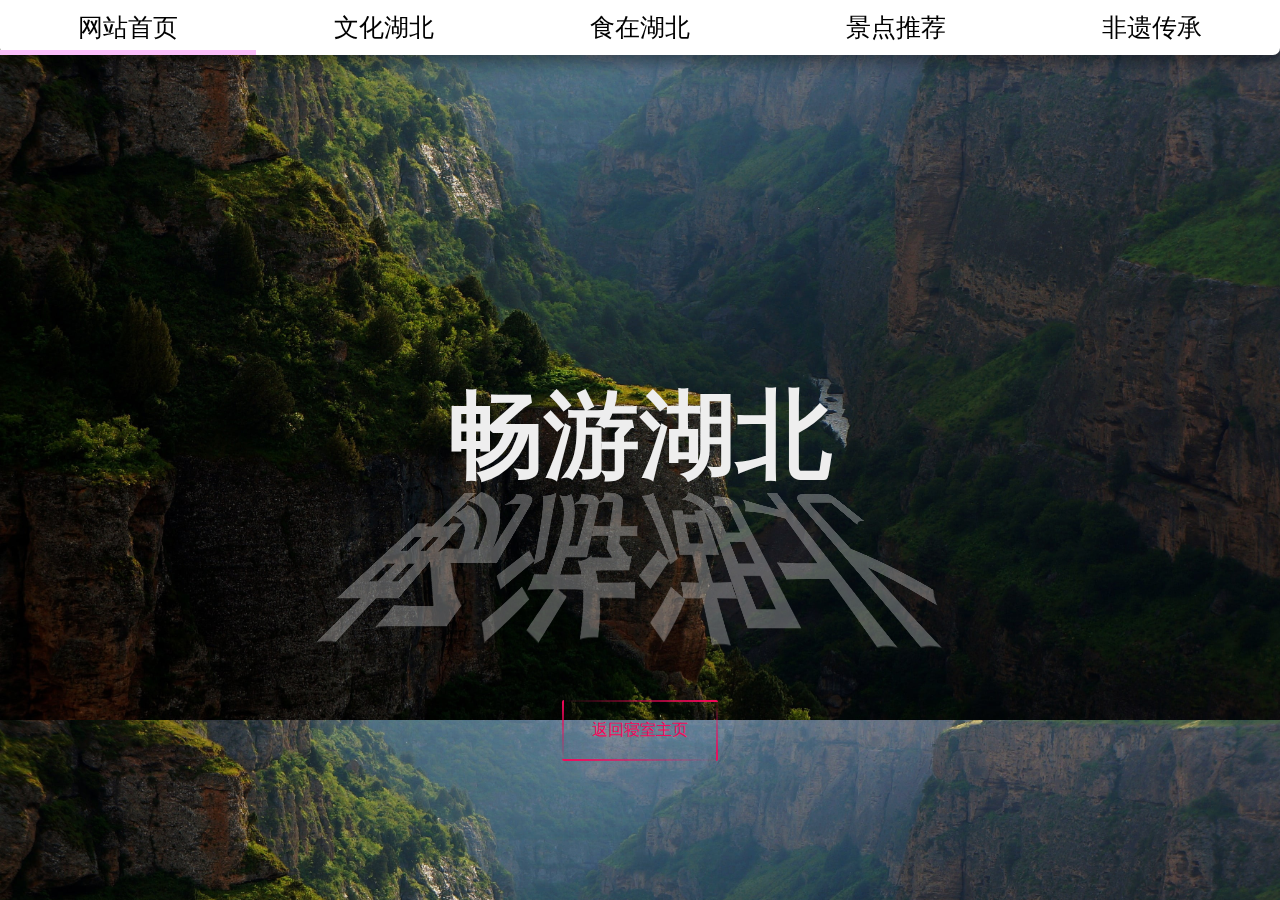
<file: index.html>
<!DOCTYPE html>
<html lang="en">
<head>
    <link rel="stylesheet" href="style.css">
    <meta charset="UTF-8">
    <meta http-equiv="content-type" content="text/html; charset=utf-8">
    <meta name="viewport" content="width=device-width, initial-scale=1.0">
    <title>畅游湖北</title>
    <style>
        
            /* background-size: cover; */
        body {
            background-image: url(images/main.jpg);
            background-size: cover;
            display: flex;
            justify-content: center;
        }

        .btn {
            position: absolute;
            top: 700px;
        }
        button {
        padding: 10px 20px;
        background-color: #333;
        color: #fff;
        border: none;
        border-radius: 5px;
        cursor: pointer;
        display: block;
        margin: 0 auto;
        
    }
    
    .maintitle {
        position: absolute;
        top: 400px;
    }
    .maintitle h1 {
        color: #eee;
        line-height: 0.75;
        position: relative;
        font-size: 6rem;
        perspective: 100px;
        font-weight: 900;
    }

    .maintitle h1:before {
        position: absolute;
        content: "畅游湖北";
        left: 0;
        bottom: -150%;
        right: 0;
        transform: scaleX(130%) scaleY(-1) rotateX(-40deg);
        opacity: 0.3;
        color: #fff;
        z-index: -1;
    }

    :root {
        --clr: rgb(245,7,90);
    }
    .btn a {
        position: relative;
        display: block;
        padding: 20px 30px;
        overflow: hidden;
        color: var(--clr);
        border-radius: 2px;
        transition: all 0.5s;
        text-decoration: none;
    }

    .btn a:hover {
        background: var(--clr);
        color:#fff;
        box-shadow: 0 0 5px var(--clr), 0 0 5px var(--clr), 0 0 5px var(--clr);
    }
    .btn a > span{
        position: absolute;
        display: block;
        background: linear-gradient(calc(var(--i) * 90deg),transparent,var(--clr));
    }
    .btn a > span:nth-child(1) {
        top: 0;
        left: 0;
        width: 100%;
        height: 2px;
        animation: move1 1s linear infinite;
    }

    @keyframes move1 {
        0% {
            left: -100%;
        }
        50%,
        100% {
            left: 100%;
        }
    }
    .btn a > span:nth-child(2) {
        top: 0;
        right: 0;
        width: 2px;
        height: 100%;
        animation: move2 1s linear infinite;
        animation-delay: 0.25s;
    }

    @keyframes move2 {
        0% {
            top: -100%;
        }
        50%,
        100% {
            top: 100%;
        }
    }
    .btn a > span:nth-child(3) {
        bottom: 0;
        right: 0;
        width: 100%;
        height: 2px;
        animation: move3 1s linear infinite;
        animation-delay: 0.5s;
    }

    @keyframes move3 {
        0% {
            right: -100%;
        }
        50%,
        100% {
            right: 100%;
        }
    }
    .btn a > span:nth-child(4) {
        bottom: 0;
        left: 0;
        width: 2px;
        height: 100%;
        animation: move4 1s linear infinite;
        animation-delay: 0.75s;
    }

    @keyframes move4 {
        0% {
            bottom: -100%;
        }
        50%,
        100% {
            bottom: 100%;
        }
    }
    </style>
</head>
<body>
    <div class="nav">
        <ul>  
            <li><a href="web/main.html">网站首页</a></li>
            <li><a href="web/culture.html">文化湖北</a></li>
            <li><a href="web/diet.html">食在湖北</a></li>
            <li><a href="web/travel.html">景点推荐</a></li>
            <li><a href="web/craft.html">非遗传承</a></li>
            <div class="nav-box"></div>
        </ul>
    </div>
    <div class="maintitle">
        <h1>畅游湖北</h1>
    </div>
<!-- <div class="btn">
    <button class="button - position" onclick="window.location.href='https://flyjumpbow.github.io/609/';">点击返回寝室主页</button>
</div> -->
<div class="btn">
    <a href="https://flyjumpbow.github.io/609/">
        <span style="--i: 1"></span>
        <span style="--i: 2"></span>
        <span style="--i: 3"></span>
        <span style="--i: 4"></span>
        返回寝室主页
    </a>
</div>
</body>
</html>
</file>
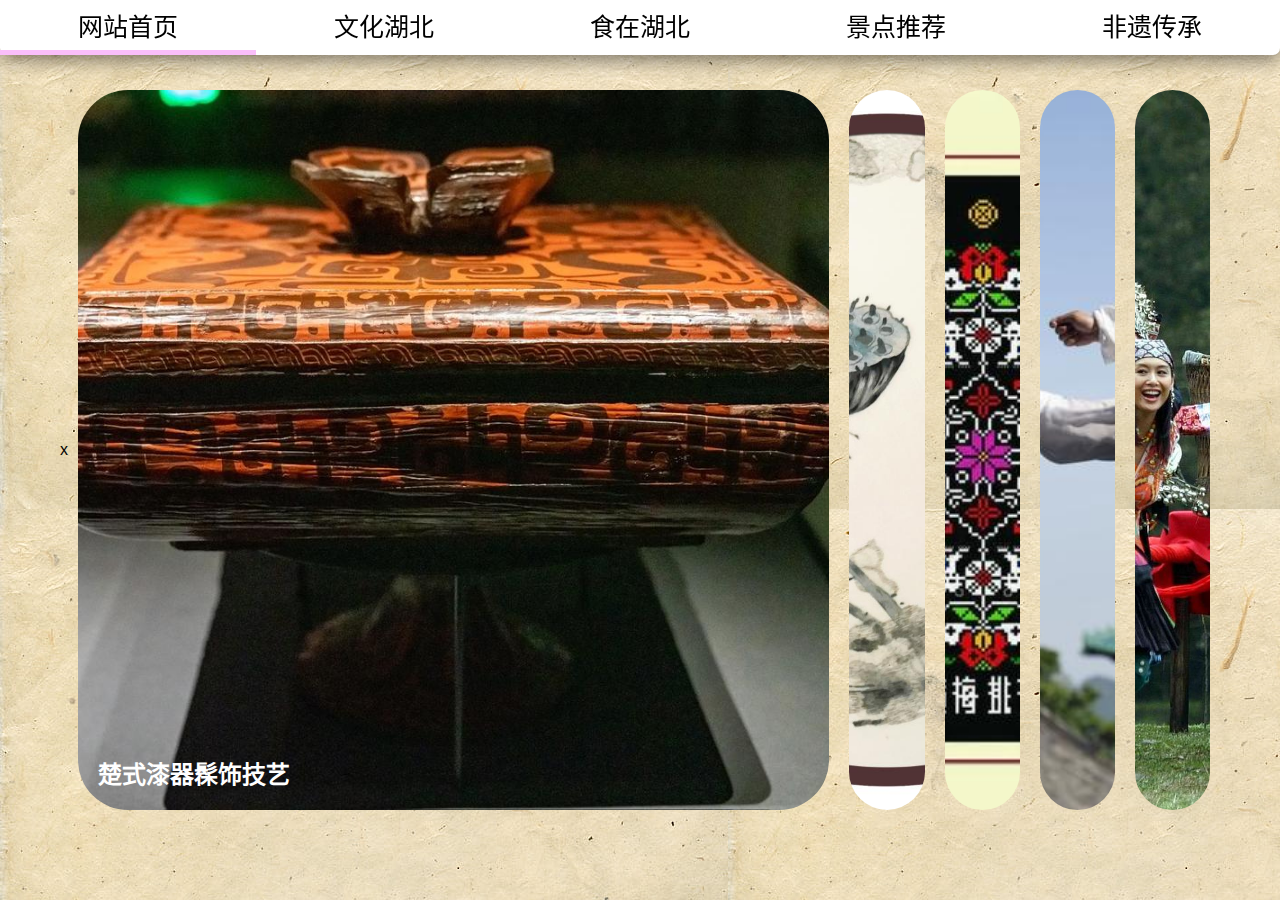
<file: web/craft.html>
<!DOCTYPE html>
<html lang="zh-CN">
<head>
    <meta charset="UTF-8">
    <meta name="viewport" content="width=device-width, initial-scale=1.0">
    <title>景点推荐</title>
    <link rel="stylesheet" href="../style.css">
    <script src="https://cdnjs.cloudflare.com/ajax/libs/jquery/3.4.1/jquery.min.js"></script>
    <style>
        * {
            box-sizing: border-box;
        }
        body {
            
            background-image: url(../images/background2.jpg);
            background-attachment: fixed;
            font-family: 'Muli', sans-serif;
            display: flex;
            align-items: center;
            justify-content: center;
            height: 100vh;
            overflow: hidden;
            margin: 0;
        }

        .container {
            display: flex;
            width: 90vw;
        }

        .panel {
            background-size: cover;
            background-position: center;
            background-repeat: no-repeat;
            height: 80vh;
            border-radius: 50px;
            color: #fff;
            cursor: pointer;
            flex: 0.5;
            margin: 10px;
            position: relative;
            transition: all 700ms ease-in;
        }

        .panel h3 {
            font-size: 24px;
            position: absolute;
            bottom: 20px;
            left: 20px;
            margin: 0;
            opacity: 0;
        }

        .panel.active {
            flex: 5;
        }

        .panel.active h3 {
            opacity: 1;
            transition: opacity 0.3s ease-in 0.4s;
        }

        @media (max-width: 480px) {
            .container {
                width: 100vw;
            }

            .panel:nth-of-type(4),
            .panel:nth-of-type(5) {
                display: none;
            }
        }
    </style>
    <script>
        window.onload = function(){
            const panels = document.querySelectorAll('.panel')
                panels.forEach(panel => {
                    panel.addEventListener('click', () => {
                        removeActiveClasses()
                        panel.classList.add('active')
                    })
                })

            function removeActiveClasses() {
                panels.forEach(panel => {
                    panel.classList.remove('active')
                })
            }    
        }
        
    </script>
</head>
<body>
    x
    <!-- <header>    
        <ul id="nav">
            <li class="slide1"></li>
            <li class="slide2"></li>
            <li><a href="../index.html">网站首页</a></li>
            <li><a href="culture.html">文化湖北</a></li>
            <li><a href="diet.html">食在湖北</a></li>
            <li><a href="travel.html">景点推荐</a></li>
            <li><a href="craft.html">非遗传承</a></li>
        </ul>
    </header> -->
    <div class="nav">
        <ul>  
            <li><a href="../index.html">网站首页</a></li>
            <li><a href="culture.html">文化湖北</a></li>
            <li><a href="diet.html">食在湖北</a></li>
            <li><a href="travel.html">景点推荐</a></li>
            <li><a href="craft.html">非遗传承</a></li>
            <div class="nav-box"></div>
        </ul>
    </div>
    <div class="container">
        <div class="panel active"
            style="background-image: url(../images/craft1.jpeg)">
            <h3>楚式漆器髹饰技艺</h3>
        </div>

        <div class="panel"
            style="background-image: url(../images/craft2.jpeg)">
            <h3 style="color: black;">汉绣</h3>
        </div>
        <div class="panel"
            style="background-image: url(../images/craft3.jpeg)">
            <h3 style="color: black;">黄梅挑花</h3>
        </div>
        <div class="panel"
            style="background-image: url(../images/craft4.jpeg)">
            <h3>武当武术</h3>
        </div>
        <div class="panel"
            style="background-image: url(../images/craft5.jpeg)">
            <h3>土家族摆手舞</h3>
        </div>

    </div>
<script src="../myjs.js"></script>    
</body>
</html>
</file>
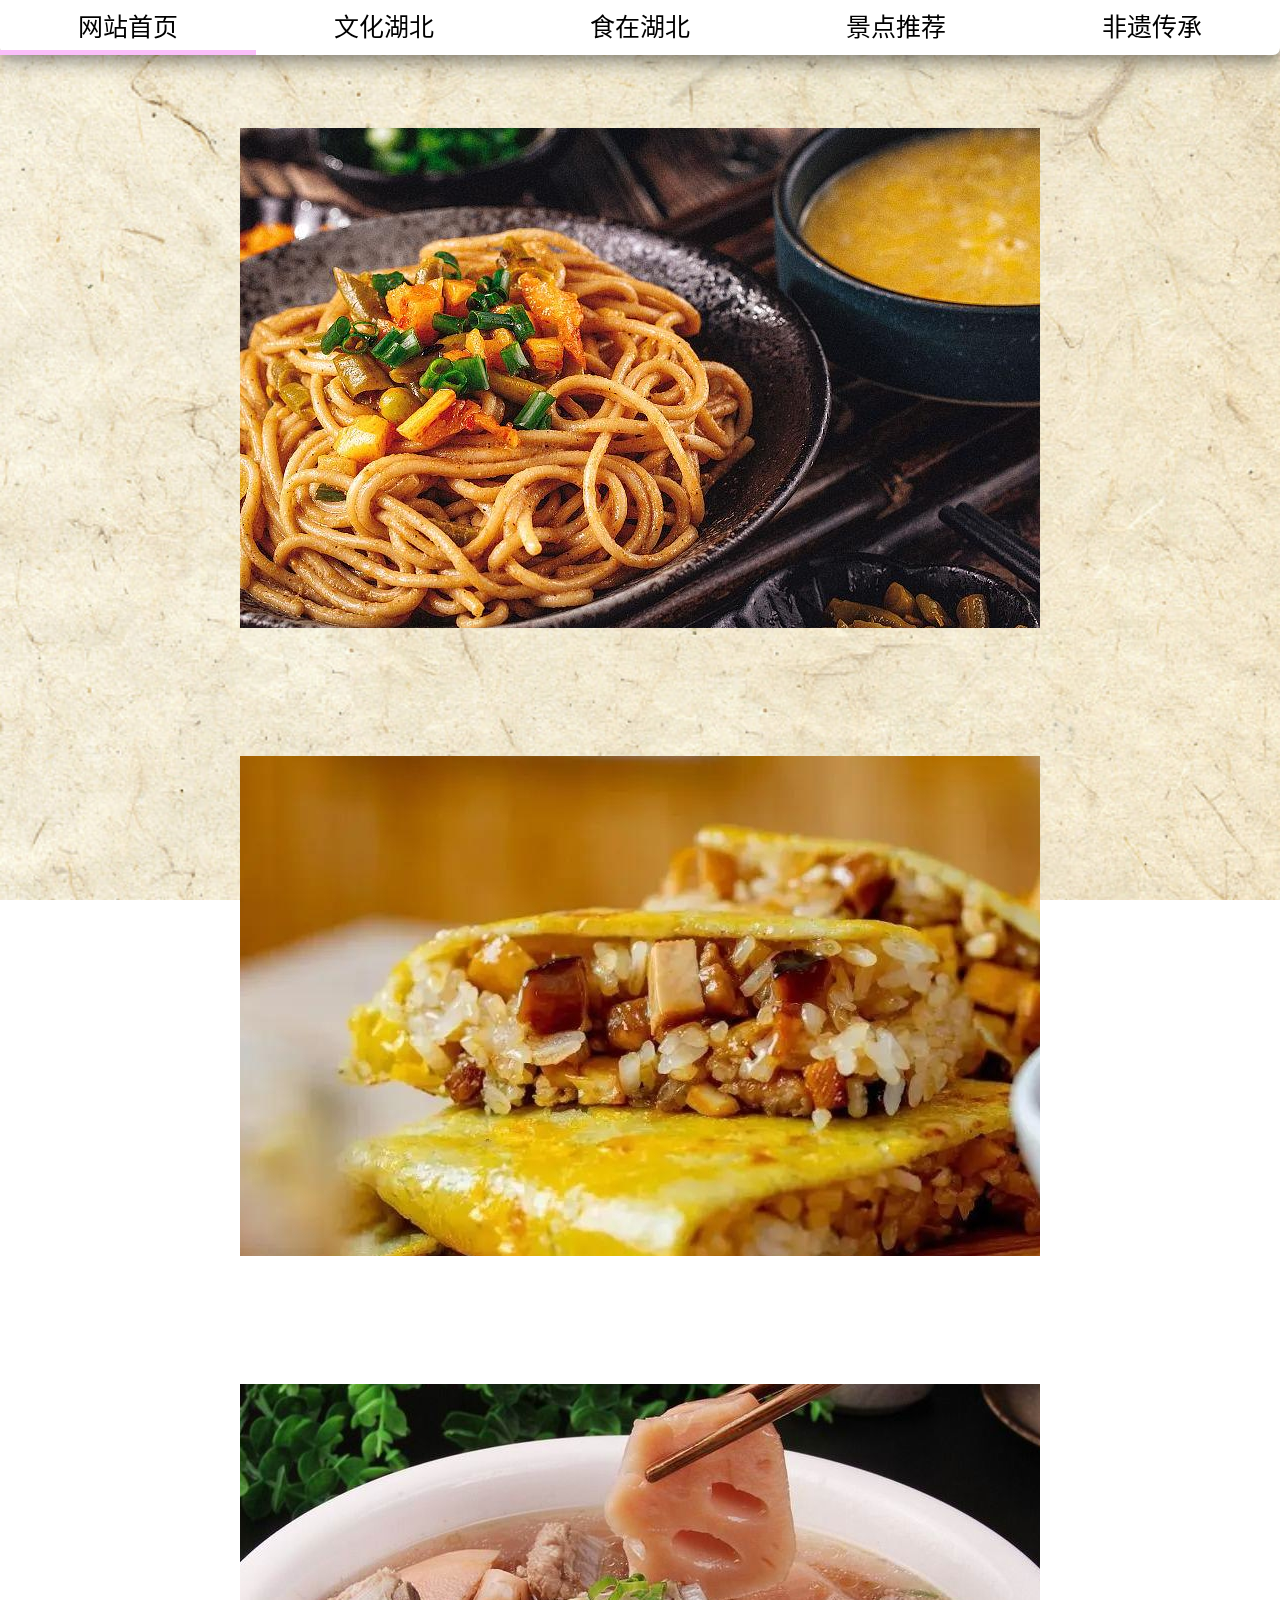
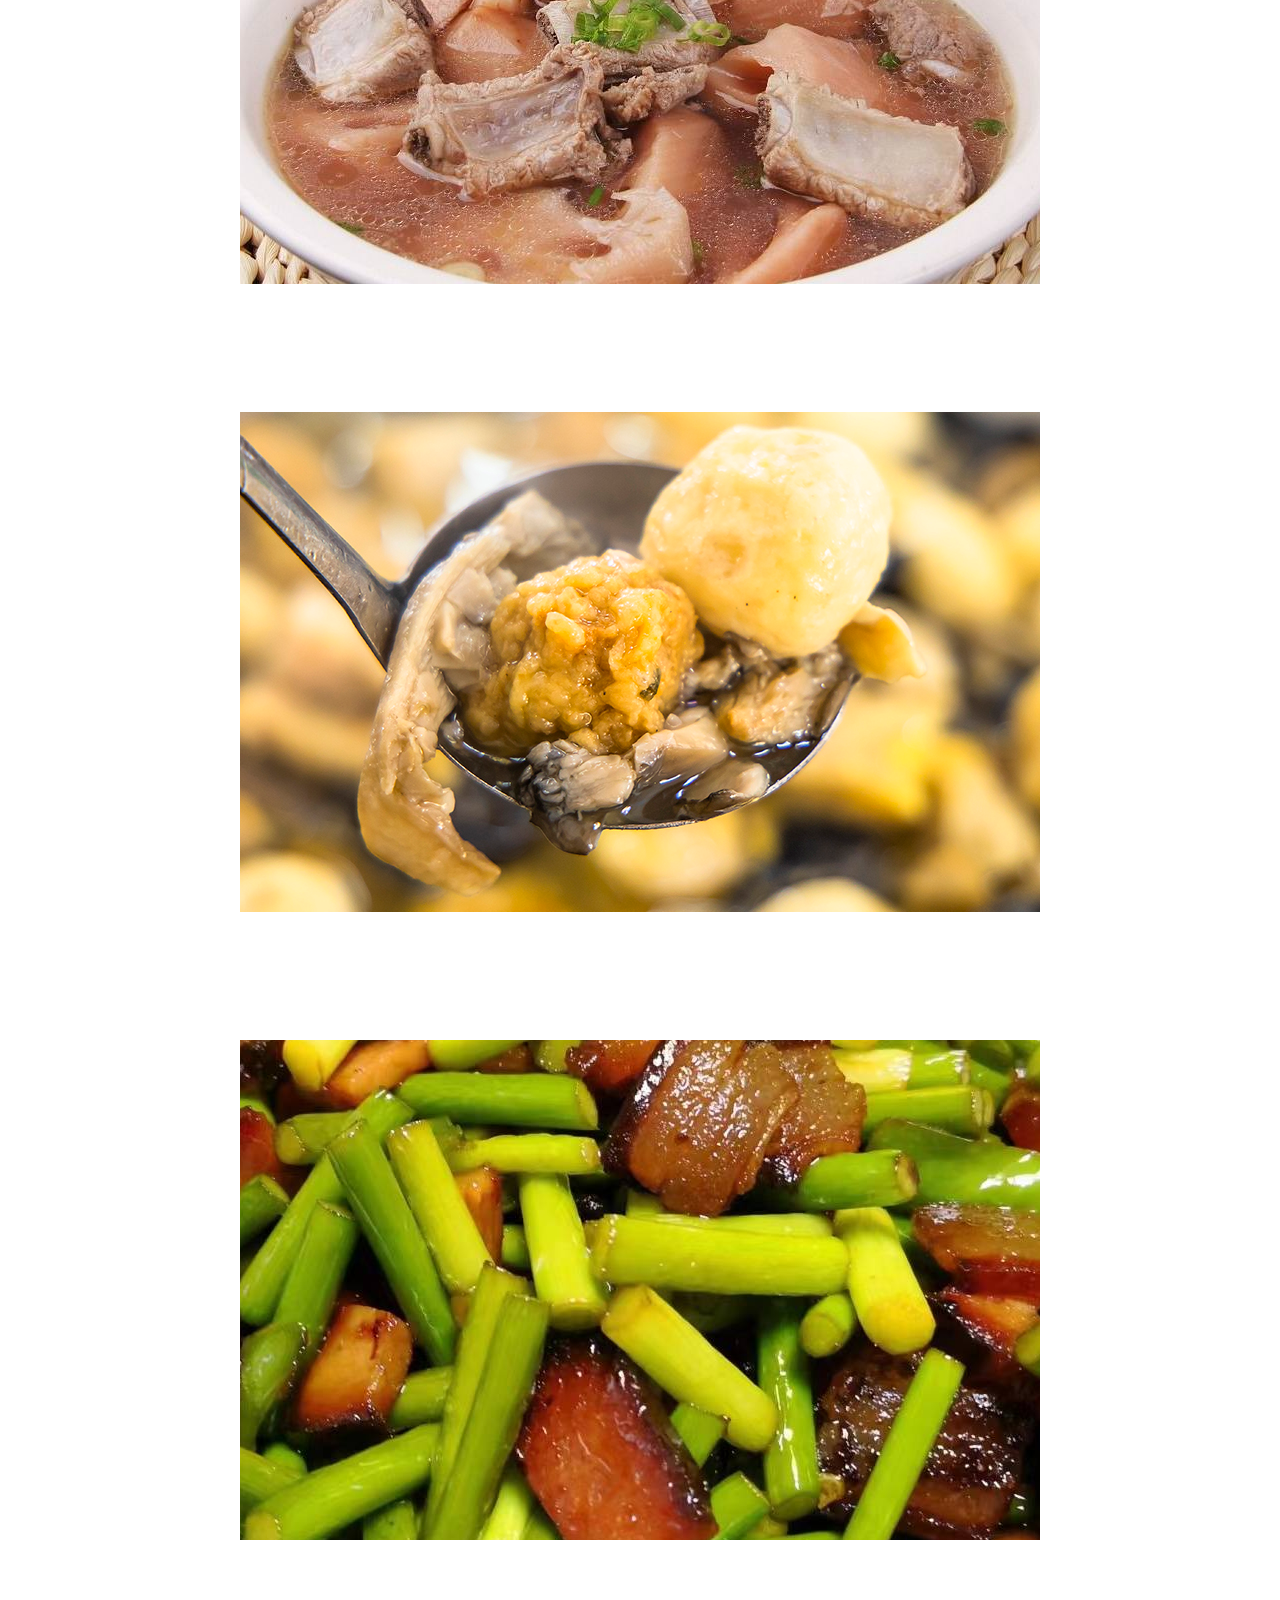
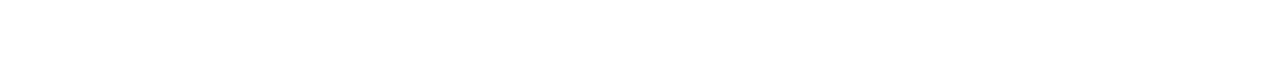
<file: web/diet.html>
<!DOCTYPE html>
<html lang="zh-CN">
<head>
   <!DOCTYPE html>
<html lang="en">

<head>
  <meta charset="UTF-8">
  <meta name="viewport" content="width=device-width, initial-scale=1.0">
  <title>湖北美食</title>
  <!-- 引入 Font Awesome 图标库的 CSS 文件 -->
  <link rel="stylesheet" href="https://cdnjs.cloudflare.com/ajax/libs/font-awesome/6.2.0/css/all.min.css">
    <meta charset="UTF-8">
    <meta name="viewport" content="width=device-width, initial-scale=1.0">
    <title>食在湖北</title>
    <style>
      * {
          padding: 0;
          margin: 0;
          border: 0;
          transition: all .5s ease;
      }
      body{
        background-image: url(../images/background1.jpg);
        background-attachment: fixed;
        background-size: cover;
      }
      .container {
         position: relative;
         display: flex;
         justify-content: center;
         align-items: center;
         max-width: 800px;
         height: 500px;
         margin: 10% auto;
         overflow: hidden;
         z-index: 0;
         
      }

      .container:hover{
         box-shadow: 0 20px 20px 5px rgba(0, 0, 0, 0.5);
      }

      .container .intro {
         position: absolute;
         top: 0;
         left: 100%;
         width: 55%;
         height: 100%;
         background: rgba(0, 0, 0, 0.5);
         padding: 35px 25px;
      }
      .container:hover .intro {
         left:40%;
         z-index: 999;
         color: white;
      }
      
      .intro {
      padding: 20px;
    }

    /* 食物名称样式 */
      .foodname {
      font-size: 24px;
      margin-bottom: 10px;
      color: #bebdbd; /* 这里将颜色从 #333 修改为 #555，使其变亮一点 */
      }

      /* 原料和做法标题样式 */
      h3 {
      font-size: 18px;
      margin-top: 15px;
      color: #bebaba; /* 从 #555 修改为 #777，调亮颜色 */
      }

      /* 段落文本样式 */
      p {
      line-height: 1.6;
      color: #888; /* 从 #666 修改为 #888，调亮颜色 */
      }

    .back-to-top {
  position: fixed;
  bottom: 20px;
  right: 20px;
  width: 50px;
  height: 50px;
  border-radius: 50%;
  background-color: #333;
  color: #fff;
  text-align: center;
  line-height: 50px;
  cursor: pointer;
  display: none;
  transition: 0.3s;
}

.back-to-top:hover {
  background-color: #555;
}

    </style>
    <link rel="stylesheet" href="../style.css">
    <script src="https://cdnjs.cloudflare.com/ajax/libs/jquery/3.4.1/jquery.min.js"></script>


</head>

   
<body>
  
   <div class="nav" style="display: flex">
      <ul>  
         <li><a href="../index.html">网站首页</a></li>
         <li><a href="culture.html">文化湖北</a></li>
         <li><a href="diet.html">食在湖北</a></li>
         <li><a href="travel.html">景点推荐</a></li>
         <li><a href="craft.html">非遗传承</a></li>
         <div class="nav-box"></div>
          <div class="nav-box"></div>
      </ul>
  </div>


   
 
    
    

      <div class="container">
         
            <img src="../images/diet1.jpeg" alt="热干面">'
            <div class="intro">
               <h2 class="foodname">热干面</h2>
               <h3>原料</h3>
               <p>碱水面条、芝麻酱、香油、葱花、萝卜丁、盐、生抽、老抽、胡椒粉、醋、蒜末等。</p>
               <h3>做法</h3>
               <p>1. 烧一锅开水，将碱水面条放入锅中煮熟，捞出沥干水分，放入碗中，加入香油搅拌均匀，防止面条粘连。
               <br> 2. 取适量芝麻酱，加入盐、生抽、老抽、胡椒粉、醋、蒜末等调料，用适量的温水搅拌均匀，调制成芝麻酱糊。
               <br> 3. 将调好的芝麻酱糊倒入面条碗中，搅拌均匀，使面条均匀地裹上芝麻酱。
               <br> 4. 最后撒上葱花、萝卜丁即可。</p>
               <p class="foodintro">武汉最具代表性的小吃之一，面条筋道有嚼劲，搭配芝麻酱、葱花、萝卜丁等调料，香气扑鼻</p>
            </div>
      </div>

      <div class="container">
         <img src="../images/diet2.jpg" alt="三鲜豆皮">
         <div class="intro">
           <h2 class="foodname">三鲜豆皮</h2>
           <h3>原料</h3>
           <p>糯米、豆皮、猪肉、香菇、竹笋、鸡蛋、盐、生抽、老抽、蚝油、胡椒粉、葱姜蒜等。</p>
           <h3>做法</h3>
           <p>1. 将糯米提前浸泡数小时，然后蒸熟备用。
             <br> 2. 猪肉、香菇、竹笋切成丁，葱姜蒜切末。锅中倒油，放入葱姜蒜末爆香，加入猪肉丁煸炒至变色，再加入香菇丁、竹笋丁翻炒均匀，加入盐、生抽、老抽、蚝油、胡椒粉等调料调味，制成馅料。
             <br> 3. 将豆皮平铺在平底锅上，倒入适量蛋液，摊平，待蛋液稍微凝固后，将蒸熟的糯米均匀地铺在豆皮上，压实。
             <br> 4. 在糯米上铺上炒好的馅料，然后将豆皮从一端卷起，卷成卷状，煎至两面金黄即可。</p>
           <p class="foodintro">以糯米、豆皮为主要原料，包裹着鲜肉、鲜蛋、鲜虾等馅料，口感丰富，味道鲜美</p>
         </div>
      </div>

      <div class="container">
         <img src="../images/diet3.jpeg" alt="排骨藕汤">
         <div class="intro">
           <h2 class="foodname">排骨藕汤</h2>
           <h3>原料</h3>
           <p>排骨、莲藕、姜片、葱段、料酒、盐、胡椒粉等。</p>
           <h3>做法</h3>
           <p>1. 排骨洗净剁成小段，冷水下锅，加入姜片、葱段、料酒，焯水去腥后捞出沥干。
             <br> 2. 莲藕去皮洗净，切成滚刀块，用刀背拍松藕块（这样可使藕汤更易浓稠）。
             <br> 3. 将排骨和藕块放入砂锅中，加入足量的清水，大火烧开后转小火慢炖 1.5 - 2 小时，至排骨和藕块熟透。
             <br> 4. 最后加入适量盐和胡椒粉调味即可。</p>
           <p class="foodintro">湖北的传统名菜，汤鲜味美，藕香软糯，排骨肉质鲜嫩，营养丰富，是家庭聚会和冬季暖身的佳品。</p>
         </div>
       </div>
       
       <div class="container">
         <img src="../images/diet4.jpeg" alt="黄陂三鲜">
         <div class="intro">
           <h2 class="foodname">黄陂三鲜</h2>
           <h3>原料</h3>
           <p>鱼丸、肉丸、肉糕、木耳、青菜、鸡汤、盐、胡椒粉、香油等。</p>
           <h3>做法</h3>
           <p>1. 鱼丸、肉丸、肉糕均为提前制作好的半成品（鱼丸一般选用新鲜鱼肉剁成茸，加入葱姜水、盐、淀粉等搅拌上劲后制成丸子；肉丸以猪肉为主料，加入调料搅拌均匀后制成；肉糕则是将猪肉、鱼肉、淀粉等混合蒸制而成）。
             <br> 2. 锅中加入鸡汤或清水烧开，先放入肉糕煮几分钟，再放入鱼丸和肉丸继续煮至熟透。
             <br> 3. 放入木耳、青菜稍煮片刻，加入适量盐、胡椒粉调味，最后淋上香油即可。</p>
           <p class="foodintro">黄陂地区的特色美食，集鱼丸的滑嫩、肉丸的鲜美、肉糕的软糯于一体，口感丰富，味道浓郁，常作为宴席上的重要菜品。</p>
         </div>
       </div>
       
       <div class="container">
         <img src="../images/diet5.jpeg" alt="洪山菜薹炒腊肉">
         <div class="intro">
           <h2 class="foodname">洪山菜薹炒腊肉</h2>
           <h3>原料</h3>
           <p>洪山菜薹、腊肉、蒜、盐、生抽、白糖等。</p>
           <h3>做法</h3>
           <p>1. 洪山菜薹洗净，切成段；腊肉切片，用温水浸泡片刻去除部分盐分，捞出沥干；蒜切末。
             <br> 2. 锅中放少许油，油热后放入腊肉片煸炒出油，至腊肉微焦，盛出备用。
             <br> 3. 锅中留底油，放入蒜末爆香，加入洪山菜薹快速翻炒至断生。
             <br> 4. 倒入炒过的腊肉片，加入适量盐、生抽、白糖调味，翻炒均匀即可。</p>
           <p class="foodintro">洪山菜薹是湖北武汉的特产蔬菜，质地脆嫩，清甜可口，与腊肉搭配炒制，腊味浓郁，菜薹鲜嫩，别具风味。</p>
         </div>
       </div>
 
       <button class="back-to-top"><i class="fa-solid fa-arrow-up"></i></button>

       <script>
         // 获取回到顶部按钮元素
         const backToTopButton = document.querySelector('.back-to-top');
         // 监听页面滚动事件
         window.addEventListener('scroll', function () {
           if (document.body.scrollTop > 200 || document.documentElement.scrollTop > 200) {
             backToTopButton.style.display = 'block';
           } else {
             backToTopButton.style.display = 'none';
           }
         });
         // 为回到顶部按钮添加点击事件监听器
         backToTopButton.addEventListener('click', function () {
           window.scrollTo({
             top: 0,
             behavior:'smooth'
           });
         });
       </script>

 <script src="../myjs.js"></script>
</body>
</html>
</file>
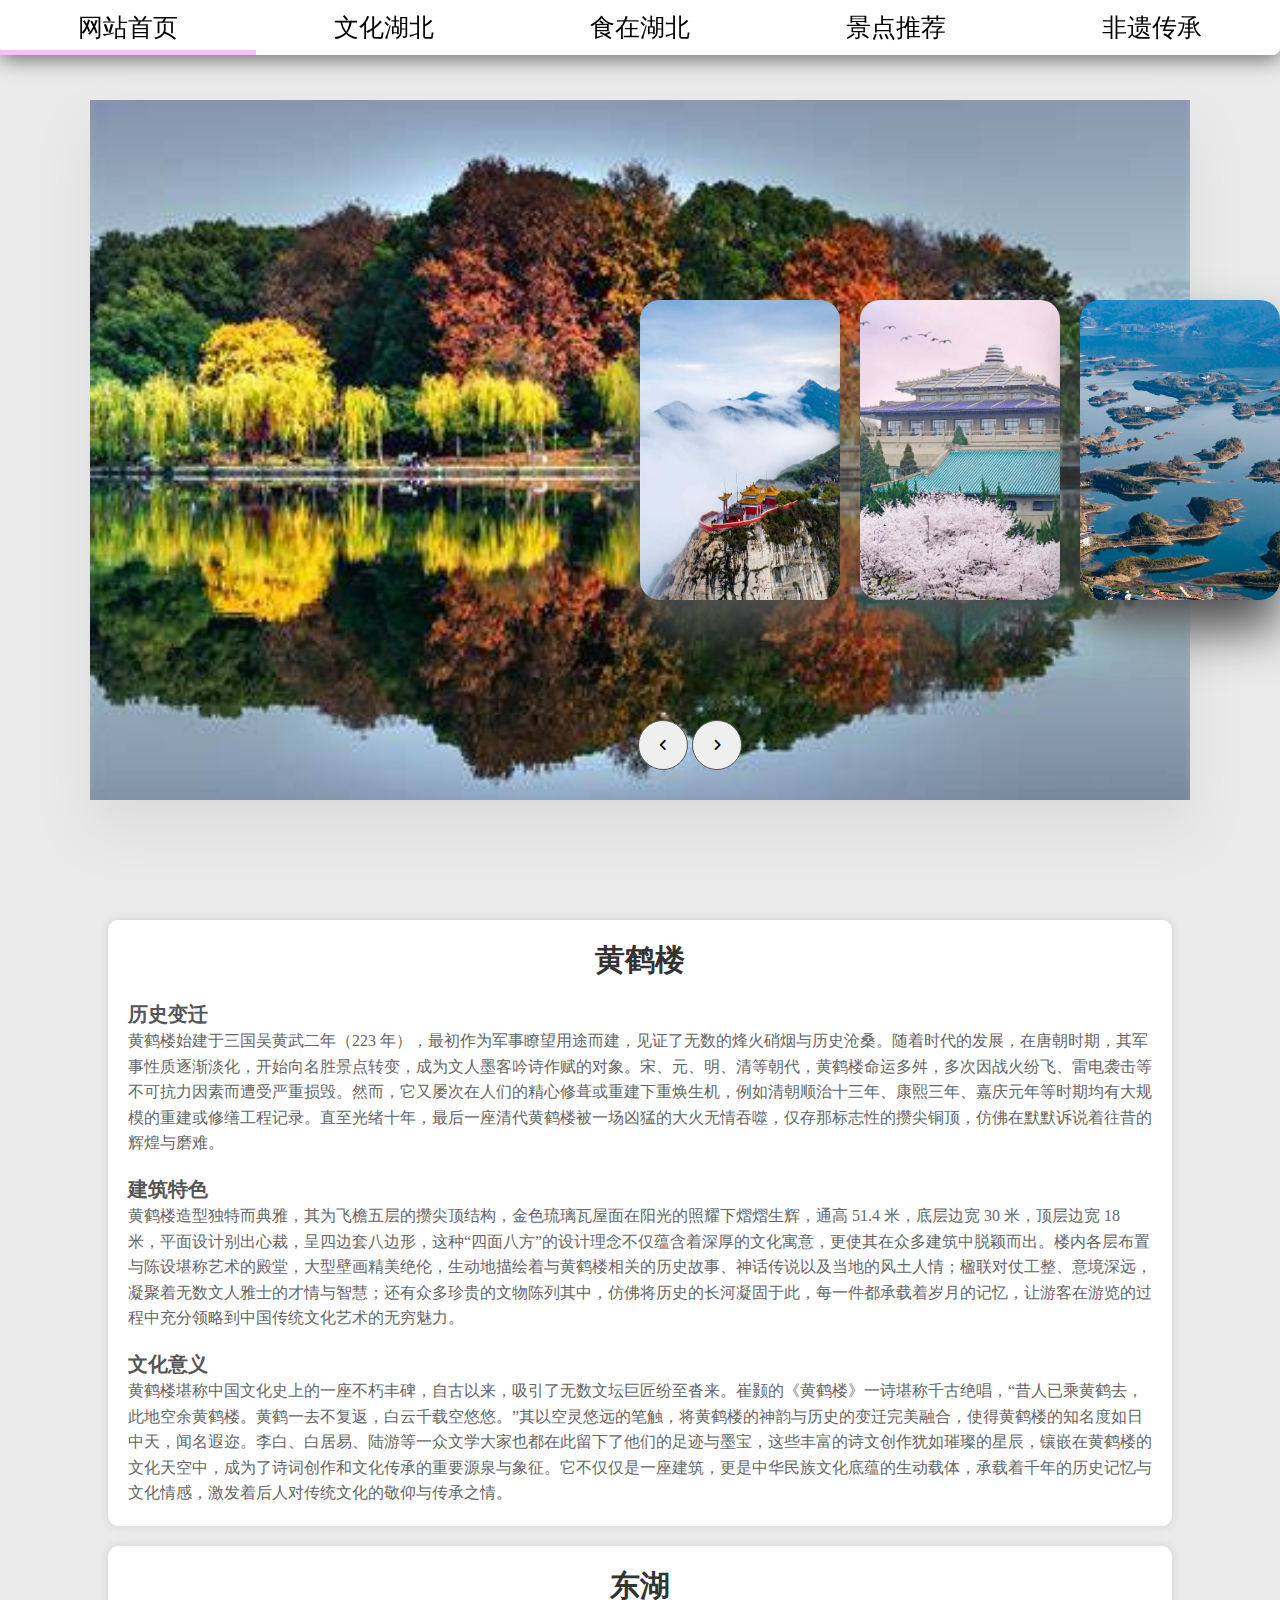
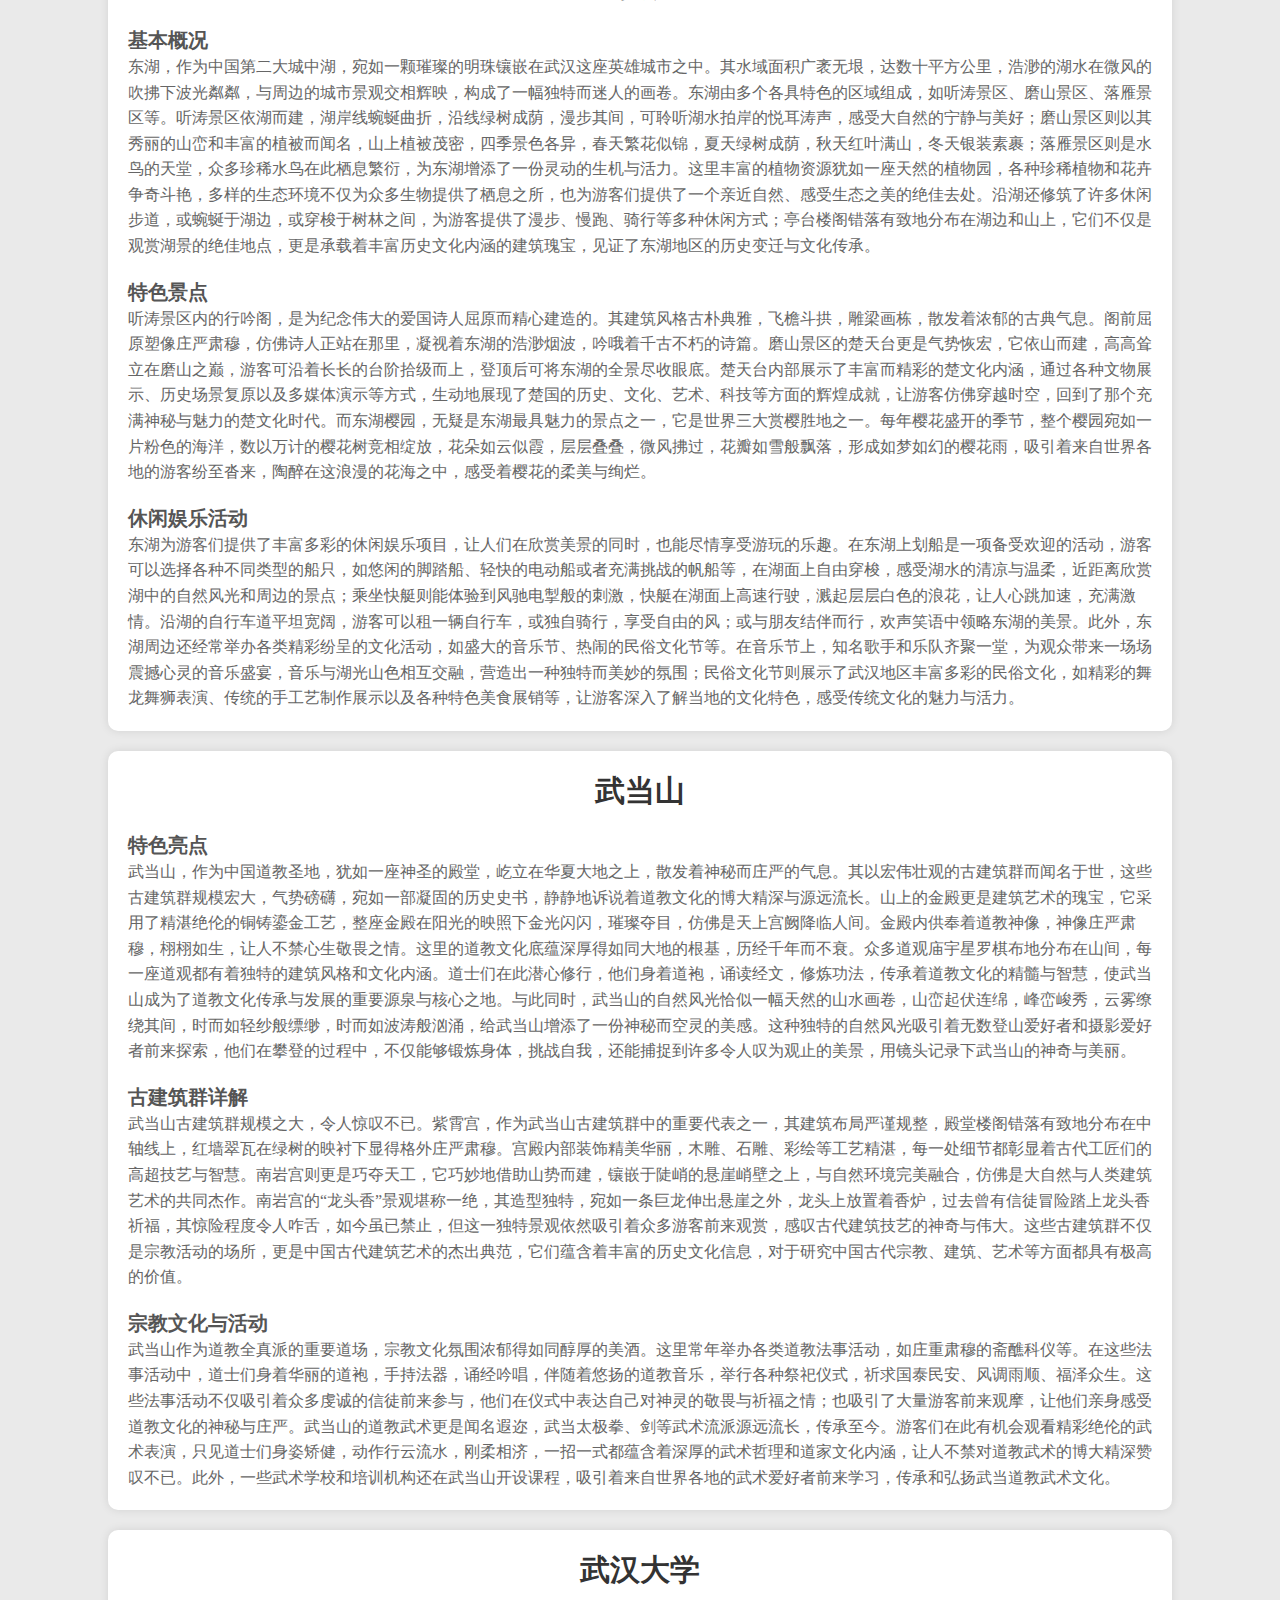
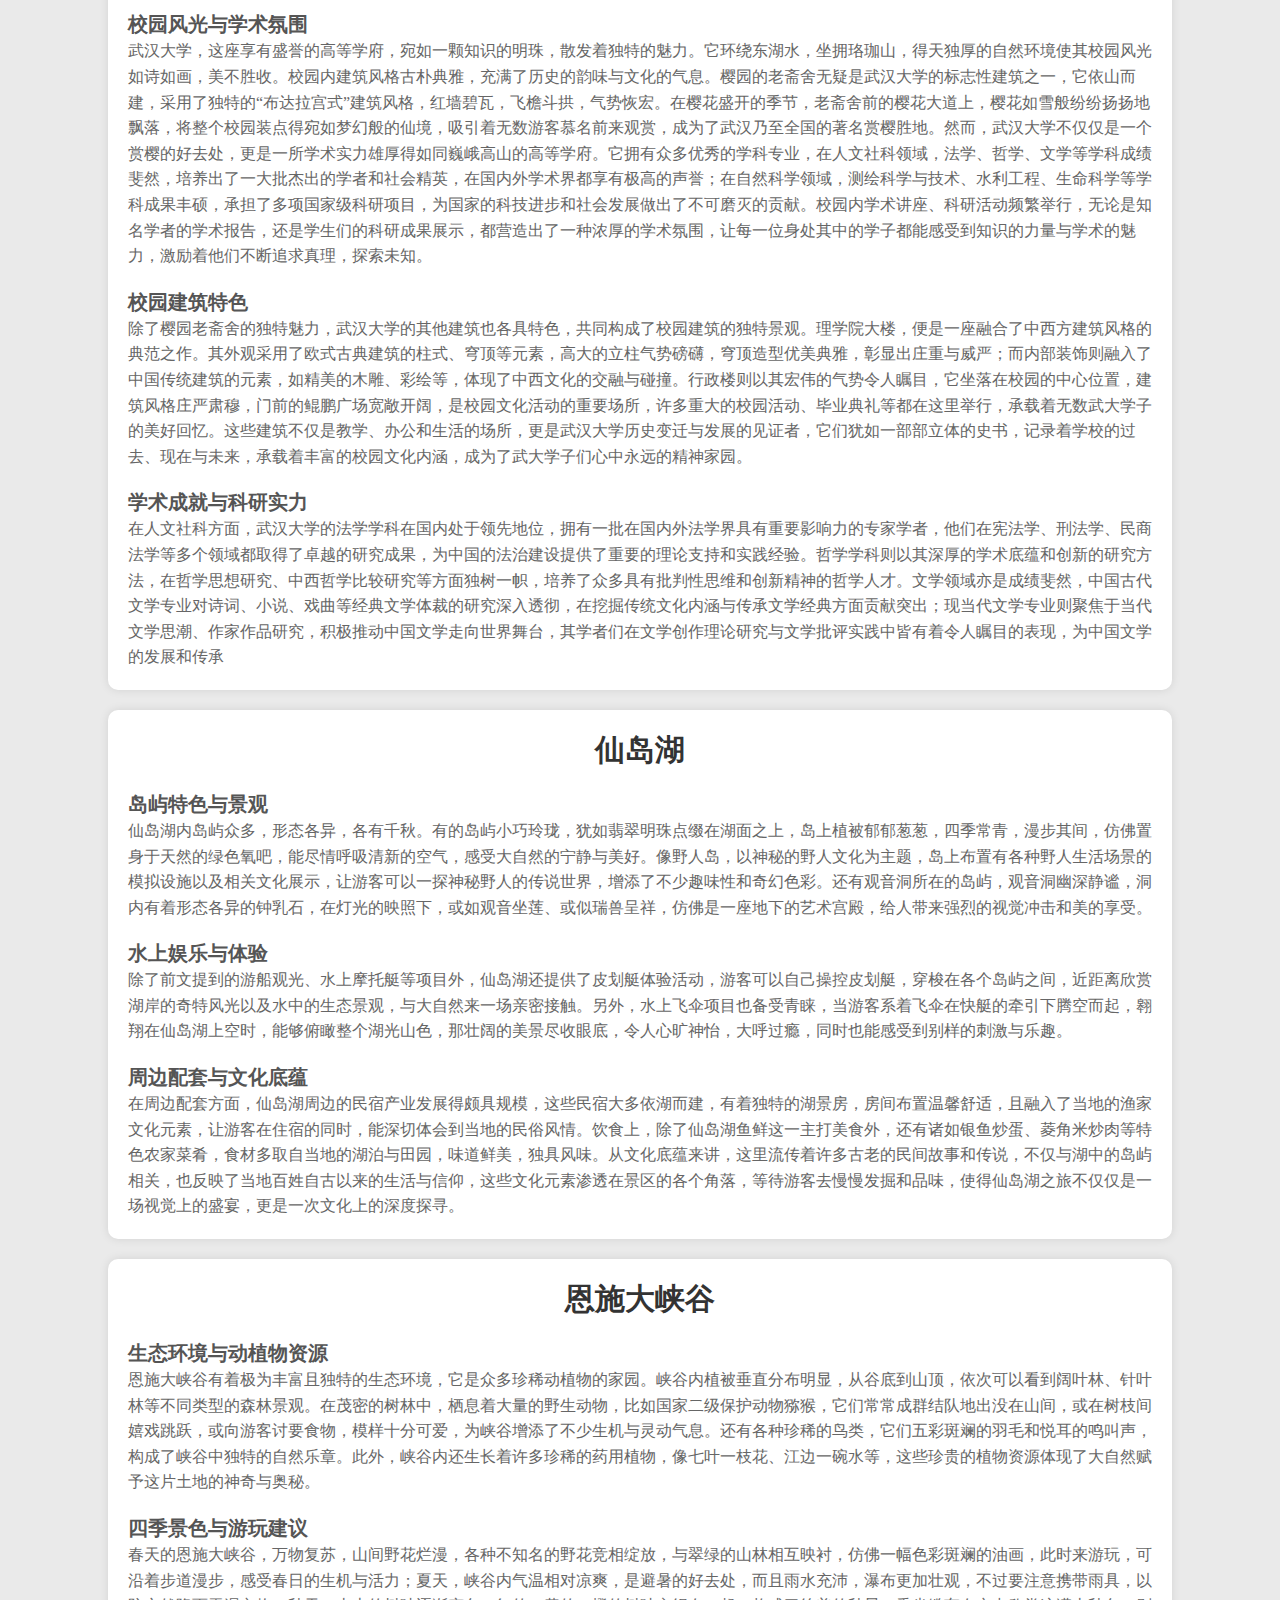
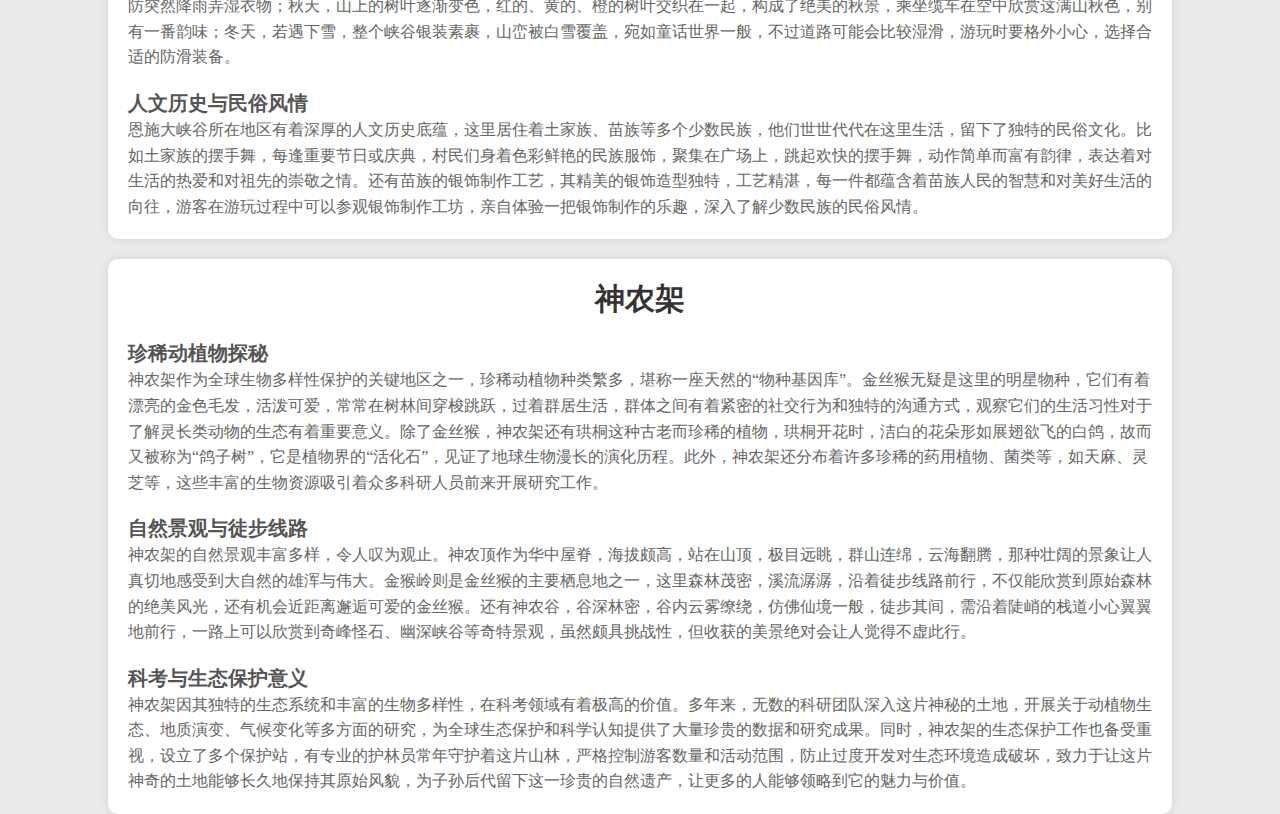
<file: web/travel.html>
<!DOCTYPE html>
<html lang="en">
<head>
    <link rel="stylesheet" href="../style.css">
    <meta charset="UTF-8">
    <meta name="viewport" content="width=device-width, initial-scale=1.0">
    <title>景点推荐</title>
    
    <link rel="stylesheet" href="https://cdnjs.cloudflare.com/ajax/libs/font-awesome/6.2.0/css/all.min.css">
    <style>
        body{
    background-color: #eaeaea;
        }
.container{
    position: absolute;
    left:50%;
    top:50%;
    transform: translate(-50%,-50%);
    width:1000px;
    height:600px;
    padding:50px;
    background-color: #f5f5f5;
    box-shadow: 0 30px 50px #dbdbdb;
}
#slide{
    width:max-content;
    margin-top:50px;
}
.item{
    width:200px;
    height:300px;
    background-position: 50% 50%;
    display: inline-block;
    transition: 0.5s;
    background-size: cover;
    position: absolute;
    z-index: 1;
    top:50%;
    transform: translate(0,-50%);
    border-radius: 20px;
    box-shadow:  0 30px 50px #505050;
}
.item:nth-child(1),
.item:nth-child(2){
    left:0;
    top:0;
    transform: translate(0,0);
    border-radius: 0;
    width:100%;
    height:100%;
    box-shadow: none;
}
.item:nth-child(3){
    left:50%;
}
.item:nth-child(4){
    left:calc(50% + 220px);
}
.item:nth-child(5){
    left:calc(50% + 440px);
}
.item:nth-child(n+6){
    left:calc(50% + 660px);
    opacity: 0;
}
.item .content{
    position: absolute;
    top:50%;
    left:100px;
    width:300px;
    text-align: left;
    padding:0;
    color:#eee;
    transform: translate(0,-50%);
    display: none;
    font-family: system-ui;
}
.item:nth-child(2) .content{
    display: block;
    z-index: 11111;
}
.item .name{
    font-size: 40px;
    font-weight: bold;
    opacity: 0;
    animation:showcontent 1s ease-in-out 1 forwards
}
.item .des{
    margin:20px 0;
    opacity: 0;
    animation:showcontent 1s ease-in-out 0.3s 1 forwards
}
.item button{
    padding:10px 20px;
    border:none;
    opacity: 0;
    animation:showcontent 1s ease-in-out 0.6s 1 forwards
}
@keyframes showcontent{
    from{
        opacity: 0;
        transform: translate(0,100px);
        filter:blur(33px);
    }to{
        opacity: 1;
        transform: translate(0,0);
        filter:blur(0);
    }
}
.buttons{
    position: absolute;
    bottom:30px;
    z-index: 222222;
    text-align: center;
    width:100%;
}
.buttons button{
    width:50px;
    height:50px;
    border-radius: 50%;
    border:1px solid #555;
    transition: 0.5s;
}.buttons button:hover{
    background-color: #bac383;
}

.more {
      width: 100%;
      display: flex;
      flex-direction: column;
      align-items: center;
    }

    #travel1,
    #travel2,
    #travel3,
    #travel4,
    #travel5,
    #travel6,
    #travel7 {
      width: 80%;
      background-color: #fff;
      box-shadow: 0 0 10px rgba(0, 0, 0, 0.1);
      border-radius: 10px;
      margin-top: 20px;
      padding: 30px;
    }

    h2 {
      font-size: 30px;
      text-align: center;
      margin-bottom: 20px;
      color: #333;
    }

    h3 {
      font-size: 20px;
      margin-top: 20px;
      color: #555;
    }

    p {
      line-height: 1.6;
      color: #666;
    }

    /* 回到顶部按钮样式 */
.back-to-top {
    position: fixed;
    bottom: 20px;
    right: 20px;
    width: 50px;
    height: 50px;
    border-radius: 50%;
    background-color: #333;
    color: #fff;
    text-align: center;
    line-height: 50px;
    cursor: pointer;
    display: none;
    transition: 0.3s;
}

.back-to-top:hover {
    background-color: #555;
}
    </style>
    
</head>
<body>
    
        <div class="nav">
            <ul>  
                <li><a href="../index.html">网站首页</a></li>
                <li><a href="culture.html">文化湖北</a></li>
                <li><a href="diet.html">食在湖北</a></li>
                <li><a href="travel.html">景点推荐</a></li>
                <li><a href="craft.html">非遗传承</a></li>
                <div class="nav-box"></div>
            </ul>
        </div>
        <div class="container">
            <div id="slide">
                <div class="item" style="background-image: url(../images/travel1.jpg);">
                    <div class="content">
                        <div class="name">黄鹤楼</div>
                        <div class="des">武汉</div>
                        <button><a href="#travel1">See more</a></button>
                    </div>
                </div>
                <div class="item" style="background-image: url(../images/travel2.jpg);">
                    <div class="content">
                        <div class="name">东湖</div>
                        <div class="des">武汉</div>
                        <button><a href="#travel2">See more</a></button>
                    </div>
                </div>
                <div class="item" style="background-image: url(../images/travel3.jpeg);">
                    <div class="content">
                        <div class="name">武当山</div>
                        <div class="des">丹江口</div>
                        <button><a href="#travel3">See more</a></button>
                    </div>
                </div>
                <div class="item" style="background-image: url(../images/travel4.jpg);">
                    <div class="content">
                        <div class="name">武汉大学</div>
                        <div class="des">武汉</div>
                        <button><a href="#travel4">See more</a></button>
                    </div>
                </div>
                
                    <div class="item" style="background-image: url(../images/travel5.jpg);">
                    <div class="content">
                        <div class="name">仙岛湖</div>
                        <div class="des">黄石</div>
                        <button><a href="#travel5">See more</a></button>
                    </div>
                </div>
                <div class="item" style="background-image: url(../images/travel6.jpg);">
                    <div class="content">
                        <div class="name">恩施大峡谷</div>
                        <div class="des">恩施</div>
                        <button><a href="#travel6">See more</a></button>
                    </div>
                </div>
                <div class="item" style="background-image: url(../images/travel7.jpeg);">
                    <div class="content">
                        <div class="name">神农架</div>
                        <div class="des">神农架</div>
                        <button><a href="#travel7">See more</a></button>
                    </div>
                </div>
            </div>
            <div class="buttons">
                <button id="prev"><i class="fa-solid fa-angle-left"></i></button>
                <button id="next"><i class="fa-solid fa-angle-right"></i></button>
            </div>
        </div>
        <div class="more" style="position: absolute; top: 900px;">
            <div id="travel1" style="padding: 20px;">
                <h2>黄鹤楼</h2>
                <h3>历史变迁</h3>
                <p>
                    黄鹤楼始建于三国吴黄武二年（223 年），最初作为军事瞭望用途而建，见证了无数的烽火硝烟与历史沧桑。随着时代的发展，在唐朝时期，其军事性质逐渐淡化，开始向名胜景点转变，成为文人墨客吟诗作赋的对象。宋、元、明、清等朝代，黄鹤楼命运多舛，多次因战火纷飞、雷电袭击等不可抗力因素而遭受严重损毁。然而，它又屡次在人们的精心修葺或重建下重焕生机，例如清朝顺治十三年、康熙三年、嘉庆元年等时期均有大规模的重建或修缮工程记录。直至光绪十年，最后一座清代黄鹤楼被一场凶猛的大火无情吞噬，仅存那标志性的攒尖铜顶，仿佛在默默诉说着往昔的辉煌与磨难。
                </p>
                <h3>建筑特色</h3>
                <p>
                    黄鹤楼造型独特而典雅，其为飞檐五层的攒尖顶结构，金色琉璃瓦屋面在阳光的照耀下熠熠生辉，通高 51.4 米，底层边宽 30 米，顶层边宽 18 米，平面设计别出心裁，呈四边套八边形，这种“四面八方”的设计理念不仅蕴含着深厚的文化寓意，更使其在众多建筑中脱颖而出。楼内各层布置与陈设堪称艺术的殿堂，大型壁画精美绝伦，生动地描绘着与黄鹤楼相关的历史故事、神话传说以及当地的风土人情；楹联对仗工整、意境深远，凝聚着无数文人雅士的才情与智慧；还有众多珍贵的文物陈列其中，仿佛将历史的长河凝固于此，每一件都承载着岁月的记忆，让游客在游览的过程中充分领略到中国传统文化艺术的无穷魅力。
                </p>
                <h3>文化意义</h3>
                <p>
                    黄鹤楼堪称中国文化史上的一座不朽丰碑，自古以来，吸引了无数文坛巨匠纷至沓来。崔颢的《黄鹤楼》一诗堪称千古绝唱，“昔人已乘黄鹤去，此地空余黄鹤楼。黄鹤一去不复返，白云千载空悠悠。”其以空灵悠远的笔触，将黄鹤楼的神韵与历史的变迁完美融合，使得黄鹤楼的知名度如日中天，闻名遐迩。李白、白居易、陆游等一众文学大家也都在此留下了他们的足迹与墨宝，这些丰富的诗文创作犹如璀璨的星辰，镶嵌在黄鹤楼的文化天空中，成为了诗词创作和文化传承的重要源泉与象征。它不仅仅是一座建筑，更是中华民族文化底蕴的生动载体，承载着千年的历史记忆与文化情感，激发着后人对传统文化的敬仰与传承之情。
                </p>
            </div>

            <div id="travel2" style="padding: 20px;">
                <h2>东湖</h2>
                <h3>基本概况</h3>
                <p>
                    东湖，作为中国第二大城中湖，宛如一颗璀璨的明珠镶嵌在武汉这座英雄城市之中。其水域面积广袤无垠，达数十平方公里，浩渺的湖水在微风的吹拂下波光粼粼，与周边的城市景观交相辉映，构成了一幅独特而迷人的画卷。东湖由多个各具特色的区域组成，如听涛景区、磨山景区、落雁景区等。听涛景区依湖而建，湖岸线蜿蜒曲折，沿线绿树成荫，漫步其间，可聆听湖水拍岸的悦耳涛声，感受大自然的宁静与美好；磨山景区则以其秀丽的山峦和丰富的植被而闻名，山上植被茂密，四季景色各异，春天繁花似锦，夏天绿树成荫，秋天红叶满山，冬天银装素裹；落雁景区则是水鸟的天堂，众多珍稀水鸟在此栖息繁衍，为东湖增添了一份灵动的生机与活力。这里丰富的植物资源犹如一座天然的植物园，各种珍稀植物和花卉争奇斗艳，多样的生态环境不仅为众多生物提供了栖息之所，也为游客们提供了一个亲近自然、感受生态之美的绝佳去处。沿湖还修筑了许多休闲步道，或蜿蜒于湖边，或穿梭于树林之间，为游客提供了漫步、慢跑、骑行等多种休闲方式；亭台楼阁错落有致地分布在湖边和山上，它们不仅是观赏湖景的绝佳地点，更是承载着丰富历史文化内涵的建筑瑰宝，见证了东湖地区的历史变迁与文化传承。
                </p>
                <h3>特色景点</h3>
                <p>
                    听涛景区内的行吟阁，是为纪念伟大的爱国诗人屈原而精心建造的。其建筑风格古朴典雅，飞檐斗拱，雕梁画栋，散发着浓郁的古典气息。阁前屈原塑像庄严肃穆，仿佛诗人正站在那里，凝视着东湖的浩渺烟波，吟哦着千古不朽的诗篇。磨山景区的楚天台更是气势恢宏，它依山而建，高高耸立在磨山之巅，游客可沿着长长的台阶拾级而上，登顶后可将东湖的全景尽收眼底。楚天台内部展示了丰富而精彩的楚文化内涵，通过各种文物展示、历史场景复原以及多媒体演示等方式，生动地展现了楚国的历史、文化、艺术、科技等方面的辉煌成就，让游客仿佛穿越时空，回到了那个充满神秘与魅力的楚文化时代。而东湖樱园，无疑是东湖最具魅力的景点之一，它是世界三大赏樱胜地之一。每年樱花盛开的季节，整个樱园宛如一片粉色的海洋，数以万计的樱花树竞相绽放，花朵如云似霞，层层叠叠，微风拂过，花瓣如雪般飘落，形成如梦如幻的樱花雨，吸引着来自世界各地的游客纷至沓来，陶醉在这浪漫的花海之中，感受着樱花的柔美与绚烂。
                </p>
                <h3>休闲娱乐活动</h3>
                <p>
                    东湖为游客们提供了丰富多彩的休闲娱乐项目，让人们在欣赏美景的同时，也能尽情享受游玩的乐趣。在东湖上划船是一项备受欢迎的活动，游客可以选择各种不同类型的船只，如悠闲的脚踏船、轻快的电动船或者充满挑战的帆船等，在湖面上自由穿梭，感受湖水的清凉与温柔，近距离欣赏湖中的自然风光和周边的景点；乘坐快艇则能体验到风驰电掣般的刺激，快艇在湖面上高速行驶，溅起层层白色的浪花，让人心跳加速，充满激情。沿湖的自行车道平坦宽阔，游客可以租一辆自行车，或独自骑行，享受自由的风；或与朋友结伴而行，欢声笑语中领略东湖的美景。此外，东湖周边还经常举办各类精彩纷呈的文化活动，如盛大的音乐节、热闹的民俗文化节等。在音乐节上，知名歌手和乐队齐聚一堂，为观众带来一场场震撼心灵的音乐盛宴，音乐与湖光山色相互交融，营造出一种独特而美妙的氛围；民俗文化节则展示了武汉地区丰富多彩的民俗文化，如精彩的舞龙舞狮表演、传统的手工艺制作展示以及各种特色美食展销等，让游客深入了解当地的文化特色，感受传统文化的魅力与活力。
                </p>
            </div>

            <div id="travel3" style="padding: 20px;">
                <h2>武当山</h2>
                <h3>特色亮点</h3>
                <p>
                    武当山，作为中国道教圣地，犹如一座神圣的殿堂，屹立在华夏大地之上，散发着神秘而庄严的气息。其以宏伟壮观的古建筑群而闻名于世，这些古建筑群规模宏大，气势磅礴，宛如一部凝固的历史史书，静静地诉说着道教文化的博大精深与源远流长。山上的金殿更是建筑艺术的瑰宝，它采用了精湛绝伦的铜铸鎏金工艺，整座金殿在阳光的映照下金光闪闪，璀璨夺目，仿佛是天上宫阙降临人间。金殿内供奉着道教神像，神像庄严肃穆，栩栩如生，让人不禁心生敬畏之情。这里的道教文化底蕴深厚得如同大地的根基，历经千年而不衰。众多道观庙宇星罗棋布地分布在山间，每一座道观都有着独特的建筑风格和文化内涵。道士们在此潜心修行，他们身着道袍，诵读经文，修炼功法，传承着道教文化的精髓与智慧，使武当山成为了道教文化传承与发展的重要源泉与核心之地。与此同时，武当山的自然风光恰似一幅天然的山水画卷，山峦起伏连绵，峰峦峻秀，云雾缭绕其间，时而如轻纱般缥缈，时而如波涛般汹涌，给武当山增添了一份神秘而空灵的美感。这种独特的自然风光吸引着无数登山爱好者和摄影爱好者前来探索，他们在攀登的过程中，不仅能够锻炼身体，挑战自我，还能捕捉到许多令人叹为观止的美景，用镜头记录下武当山的神奇与美丽。
                </p>
                <h3>古建筑群详解</h3>
                <p>
                    武当山古建筑群规模之大，令人惊叹不已。紫霄宫，作为武当山古建筑群中的重要代表之一，其建筑布局严谨规整，殿堂楼阁错落有致地分布在中轴线上，红墙翠瓦在绿树的映衬下显得格外庄严肃穆。宫殿内部装饰精美华丽，木雕、石雕、彩绘等工艺精湛，每一处细节都彰显着古代工匠们的高超技艺与智慧。南岩宫则更是巧夺天工，它巧妙地借助山势而建，镶嵌于陡峭的悬崖峭壁之上，与自然环境完美融合，仿佛是大自然与人类建筑艺术的共同杰作。南岩宫的“龙头香”景观堪称一绝，其造型独特，宛如一条巨龙伸出悬崖之外，龙头上放置着香炉，过去曾有信徒冒险踏上龙头香祈福，其惊险程度令人咋舌，如今虽已禁止，但这一独特景观依然吸引着众多游客前来观赏，感叹古代建筑技艺的神奇与伟大。这些古建筑群不仅是宗教活动的场所，更是中国古代建筑艺术的杰出典范，它们蕴含着丰富的历史文化信息，对于研究中国古代宗教、建筑、艺术等方面都具有极高的价值。
                </p>
                <h3>宗教文化与活动</h3>
                <p>
                    武当山作为道教全真派的重要道场，宗教文化氛围浓郁得如同醇厚的美酒。这里常年举办各类道教法事活动，如庄重肃穆的斋醮科仪等。在这些法事活动中，道士们身着华丽的道袍，手持法器，诵经吟唱，伴随着悠扬的道教音乐，举行各种祭祀仪式，祈求国泰民安、风调雨顺、福泽众生。这些法事活动不仅吸引着众多虔诚的信徒前来参与，他们在仪式中表达自己对神灵的敬畏与祈福之情；也吸引了大量游客前来观摩，让他们亲身感受道教文化的神秘与庄严。武当山的道教武术更是闻名遐迩，武当太极拳、剑等武术流派源远流长，传承至今。游客们在此有机会观看精彩绝伦的武术表演，只见道士们身姿矫健，动作行云流水，刚柔相济，一招一式都蕴含着深厚的武术哲理和道家文化内涵，让人不禁对道教武术的博大精深赞叹不已。此外，一些武术学校和培训机构还在武当山开设课程，吸引着来自世界各地的武术爱好者前来学习，传承和弘扬武当道教武术文化。
                </p>
            </div>
        
            <div id="travel4" style="padding: 20px;">
                <h2>武汉大学</h2>
                <h3>校园风光与学术氛围</h3>
                <p>
                  武汉大学，这座享有盛誉的高等学府，宛如一颗知识的明珠，散发着独特的魅力。它环绕东湖水，坐拥珞珈山，得天独厚的自然环境使其校园风光如诗如画，美不胜收。校园内建筑风格古朴典雅，充满了历史的韵味与文化的气息。樱园的老斋舍无疑是武汉大学的标志性建筑之一，它依山而建，采用了独特的“布达拉宫式”建筑风格，红墙碧瓦，飞檐斗拱，气势恢宏。在樱花盛开的季节，老斋舍前的樱花大道上，樱花如雪般纷纷扬扬地飘落，将整个校园装点得宛如梦幻般的仙境，吸引着无数游客慕名前来观赏，成为了武汉乃至全国的著名赏樱胜地。然而，武汉大学不仅仅是一个赏樱的好去处，更是一所学术实力雄厚得如同巍峨高山的高等学府。它拥有众多优秀的学科专业，在人文社科领域，法学、哲学、文学等学科成绩斐然，培养出了一大批杰出的学者和社会精英，在国内外学术界都享有极高的声誉；在自然科学领域，测绘科学与技术、水利工程、生命科学等学科成果丰硕，承担了多项国家级科研项目，为国家的科技进步和社会发展做出了不可磨灭的贡献。校园内学术讲座、科研活动频繁举行，无论是知名学者的学术报告，还是学生们的科研成果展示，都营造出了一种浓厚的学术氛围，让每一位身处其中的学子都能感受到知识的力量与学术的魅力，激励着他们不断追求真理，探索未知。
                </p>
                <h3>校园建筑特色</h3>
                <p>
                  除了樱园老斋舍的独特魅力，武汉大学的其他建筑也各具特色，共同构成了校园建筑的独特景观。理学院大楼，便是一座融合了中西方建筑风格的典范之作。其外观采用了欧式古典建筑的柱式、穹顶等元素，高大的立柱气势磅礴，穹顶造型优美典雅，彰显出庄重与威严；而内部装饰则融入了中国传统建筑的元素，如精美的木雕、彩绘等，体现了中西文化的交融与碰撞。行政楼则以其宏伟的气势令人瞩目，它坐落在校园的中心位置，建筑风格庄严肃穆，门前的鲲鹏广场宽敞开阔，是校园文化活动的重要场所，许多重大的校园活动、毕业典礼等都在这里举行，承载着无数武大学子的美好回忆。这些建筑不仅是教学、办公和生活的场所，更是武汉大学历史变迁与发展的见证者，它们犹如一部部立体的史书，记录着学校的过去、现在与未来，承载着丰富的校园文化内涵，成为了武大学子们心中永远的精神家园。
                </p>
                <h3>学术成就与科研实力</h3>
                <p>
                  在人文社科方面，武汉大学的法学学科在国内处于领先地位，拥有一批在国内外法学界具有重要影响力的专家学者，他们在宪法学、刑法学、民商法学等多个领域都取得了卓越的研究成果，为中国的法治建设提供了重要的理论支持和实践经验。哲学学科则以其深厚的学术底蕴和创新的研究方法，在哲学思想研究、中西哲学比较研究等方面独树一帜，培养了众多具有批判性思维和创新精神的哲学人才。文学领域亦是成绩斐然，中国古代文学专业对诗词、小说、戏曲等经典文学体裁的研究深入透彻，在挖掘传统文化内涵与传承文学经典方面贡献突出；现当代文学专业则聚焦于当代文学思潮、作家作品研究，积极推动中国文学走向世界舞台，其学者们在文学创作理论研究与文学批评实践中皆有着令人瞩目的表现，为中国文学的发展和传承
                </p>
            </div>
        

        <div id="travel5" style="padding: 20px;">
            <h2>仙岛湖</h2>
            <h3>岛屿特色与景观</h3>
            <p>
                仙岛湖内岛屿众多，形态各异，各有千秋。有的岛屿小巧玲珑，犹如翡翠明珠点缀在湖面之上，岛上植被郁郁葱葱，四季常青，漫步其间，仿佛置身于天然的绿色氧吧，能尽情呼吸清新的空气，感受大自然的宁静与美好。像野人岛，以神秘的野人文化为主题，岛上布置有各种野人生活场景的模拟设施以及相关文化展示，让游客可以一探神秘野人的传说世界，增添了不少趣味性和奇幻色彩。还有观音洞所在的岛屿，观音洞幽深静谧，洞内有着形态各异的钟乳石，在灯光的映照下，或如观音坐莲、或似瑞兽呈祥，仿佛是一座地下的艺术宫殿，给人带来强烈的视觉冲击和美的享受。
            </p>
            <h3>水上娱乐与体验</h3>
            <p>
                除了前文提到的游船观光、水上摩托艇等项目外，仙岛湖还提供了皮划艇体验活动，游客可以自己操控皮划艇，穿梭在各个岛屿之间，近距离欣赏湖岸的奇特风光以及水中的生态景观，与大自然来一场亲密接触。另外，水上飞伞项目也备受青睐，当游客系着飞伞在快艇的牵引下腾空而起，翱翔在仙岛湖上空时，能够俯瞰整个湖光山色，那壮阔的美景尽收眼底，令人心旷神怡，大呼过瘾，同时也能感受到别样的刺激与乐趣。
            </p>
            <h3>周边配套与文化底蕴</h3>
            <p>
                在周边配套方面，仙岛湖周边的民宿产业发展得颇具规模，这些民宿大多依湖而建，有着独特的湖景房，房间布置温馨舒适，且融入了当地的渔家文化元素，让游客在住宿的同时，能深切体会到当地的民俗风情。饮食上，除了仙岛湖鱼鲜这一主打美食外，还有诸如银鱼炒蛋、菱角米炒肉等特色农家菜肴，食材多取自当地的湖泊与田园，味道鲜美，独具风味。从文化底蕴来讲，这里流传着许多古老的民间故事和传说，不仅与湖中的岛屿相关，也反映了当地百姓自古以来的生活与信仰，这些文化元素渗透在景区的各个角落，等待游客去慢慢发掘和品味，使得仙岛湖之旅不仅仅是一场视觉上的盛宴，更是一次文化上的深度探寻。
            </p>
        </div>

        <div id="travel6" style="padding: 20px;">
            <h2>恩施大峡谷</h2>
            <h3>生态环境与动植物资源</h3>
            <p>
                恩施大峡谷有着极为丰富且独特的生态环境，它是众多珍稀动植物的家园。峡谷内植被垂直分布明显，从谷底到山顶，依次可以看到阔叶林、针叶林等不同类型的森林景观。在茂密的树林中，栖息着大量的野生动物，比如国家二级保护动物猕猴，它们常常成群结队地出没在山间，或在树枝间嬉戏跳跃，或向游客讨要食物，模样十分可爱，为峡谷增添了不少生机与灵动气息。还有各种珍稀的鸟类，它们五彩斑斓的羽毛和悦耳的鸣叫声，构成了峡谷中独特的自然乐章。此外，峡谷内还生长着许多珍稀的药用植物，像七叶一枝花、江边一碗水等，这些珍贵的植物资源体现了大自然赋予这片土地的神奇与奥秘。
            </p>
            <h3>四季景色与游玩建议</h3>
            <p>
                春天的恩施大峡谷，万物复苏，山间野花烂漫，各种不知名的野花竞相绽放，与翠绿的山林相互映衬，仿佛一幅色彩斑斓的油画，此时来游玩，可沿着步道漫步，感受春日的生机与活力；夏天，峡谷内气温相对凉爽，是避暑的好去处，而且雨水充沛，瀑布更加壮观，不过要注意携带雨具，以防突然降雨弄湿衣物；秋天，山上的树叶逐渐变色，红的、黄的、橙的树叶交织在一起，构成了绝美的秋景，乘坐缆车在空中欣赏这满山秋色，别有一番韵味；冬天，若遇下雪，整个峡谷银装素裹，山峦被白雪覆盖，宛如童话世界一般，不过道路可能会比较湿滑，游玩时要格外小心，选择合适的防滑装备。
            </p>
            <h3>人文历史与民俗风情</h3>
            <p>
                恩施大峡谷所在地区有着深厚的人文历史底蕴，这里居住着土家族、苗族等多个少数民族，他们世世代代在这里生活，留下了独特的民俗文化。比如土家族的摆手舞，每逢重要节日或庆典，村民们身着色彩鲜艳的民族服饰，聚集在广场上，跳起欢快的摆手舞，动作简单而富有韵律，表达着对生活的热爱和对祖先的崇敬之情。还有苗族的银饰制作工艺，其精美的银饰造型独特，工艺精湛，每一件都蕴含着苗族人民的智慧和对美好生活的向往，游客在游玩过程中可以参观银饰制作工坊，亲自体验一把银饰制作的乐趣，深入了解少数民族的民俗风情。
            </p>
        </div>

        <div id="travel7" style="padding: 20px;">
            <h2>神农架</h2>
            <h3>珍稀动植物探秘</h3>
            <p>
                神农架作为全球生物多样性保护的关键地区之一，珍稀动植物种类繁多，堪称一座天然的“物种基因库”。金丝猴无疑是这里的明星物种，它们有着漂亮的金色毛发，活泼可爱，常常在树林间穿梭跳跃，过着群居生活，群体之间有着紧密的社交行为和独特的沟通方式，观察它们的生活习性对于了解灵长类动物的生态有着重要意义。除了金丝猴，神农架还有珙桐这种古老而珍稀的植物，珙桐开花时，洁白的花朵形如展翅欲飞的白鸽，故而又被称为“鸽子树”，它是植物界的“活化石”，见证了地球生物漫长的演化历程。此外，神农架还分布着许多珍稀的药用植物、菌类等，如天麻、灵芝等，这些丰富的生物资源吸引着众多科研人员前来开展研究工作。
            </p>
            <h3>自然景观与徒步线路</h3>
            <p>
                神农架的自然景观丰富多样，令人叹为观止。神农顶作为华中屋脊，海拔颇高，站在山顶，极目远眺，群山连绵，云海翻腾，那种壮阔的景象让人真切地感受到大自然的雄浑与伟大。金猴岭则是金丝猴的主要栖息地之一，这里森林茂密，溪流潺潺，沿着徒步线路前行，不仅能欣赏到原始森林的绝美风光，还有机会近距离邂逅可爱的金丝猴。还有神农谷，谷深林密，谷内云雾缭绕，仿佛仙境一般，徒步其间，需沿着陡峭的栈道小心翼翼地前行，一路上可以欣赏到奇峰怪石、幽深峡谷等奇特景观，虽然颇具挑战性，但收获的美景绝对会让人觉得不虚此行。
            </p>
            <h3>科考与生态保护意义</h3>
            <p>
                神农架因其独特的生态系统和丰富的生物多样性，在科考领域有着极高的价值。多年来，无数的科研团队深入这片神秘的土地，开展关于动植物生态、地质演变、气候变化等多方面的研究，为全球生态保护和科学认知提供了大量珍贵的数据和研究成果。同时，神农架的生态保护工作也备受重视，设立了多个保护站，有专业的护林员常年守护着这片山林，严格控制游客数量和活动范围，防止过度开发对生态环境造成破坏，致力于让这片神奇的土地能够长久地保持其原始风貌，为子孙后代留下这一珍贵的自然遗产，让更多的人能够领略到它的魅力与价值。
            </p>
        </div>
    </div>
    
    <button class="back-to-top"><i class="fa-solid fa-arrow-up"></i></button>
    
    <script src="../myjs.js"></script>
    <script>
        // 获取回到顶部按钮元素
        const backToTopButton = document.querySelector('.back-to-top');
        // 监听页面滚动事件
        window.addEventListener('scroll', function () {
            if (document.body.scrollTop > 200 || document.documentElement.scrollTop > 200) {
                backToTopButton.style.display = 'block';
            } else {
                backToTopButton.style.display = 'none';
            }
        });
        // 为回到顶部按钮添加点击事件监听器
        backToTopButton.addEventListener('click', function () {
            window.scrollTo({
                top: 0,
                behavior: 'smooth'
            });
        });
    </script>
</body>
</html>
</file>
<file: style.css>
*{
    list-style: none;
    padding: 0;
    margin: 0;
    text-decoration: none;
}
/* body {
    display: flex;
    justify-content: center;
    align-items: center;
    height: 100vh;
} */
 
.nav{
    width: 100vw;
    height: 55px;
    position: fixed;
    align-self: center;
    top: 0;
    box-shadow: 0 5px 20px rgba(0, 0, 0, 0.5);
    border-bottom-left-radius: 7px;
    border-bottom-right-radius: 7px;
    background-color: #fff;
    z-index: 3;
}
.nav ul{
    width: 100%;
    height: 100%;
    display: flex;
    align-items: center;
    right: 5%;
}
.nav ul .nav-box{
    position: absolute;
    bottom: 0;
    left: 0;
    width: calc((100% / 5)*1);
    height: 5px;
    transition: .5s;
}
.nav ul li{
    width: 100%;
    text-align: center;
}
.nav ul li a{
    color: black;
    font: 100 25px '优设标题黑';
    display: block;
    width: 100%;
    height: 100%;
    line-height: 70px;
}
.nav ul li:nth-child(1):hover~.nav-box{
    left: calc(100% / 5 *0);
    background-color: rgb(250, 190, 250);
}
.nav ul li:nth-child(2):hover~.nav-box{
    left: calc(100% / 5 *1);
    background-color: red;
}
.nav ul li:nth-child(3):hover~.nav-box{
    left: calc(100% / 5 *2);
    background-color: #d18df8;
}
.nav ul li:nth-child(4):hover~.nav-box{
    left: calc(100% / 5 *3);
    background-color: #ffb1b1;
}
.nav ul li:nth-child(5):hover~.nav-box{
    left: calc(100% / 5 *4);
    background-color: #8da1f8;
}

/* 回到顶部按钮样式 */
.back-to-top {
    position: fixed;
    bottom: 20px;
    right: 20px;
    width: 50px;
    height: 50px;
    border-radius: 50%;
    background-color: #333;
    color: #fff;
    text-align: center;
    line-height: 50px;
    cursor: pointer;
    display: none;
    transition: 0.3s;
}

.back-to-top:hover {
    background-color: #555;
}
</file>
